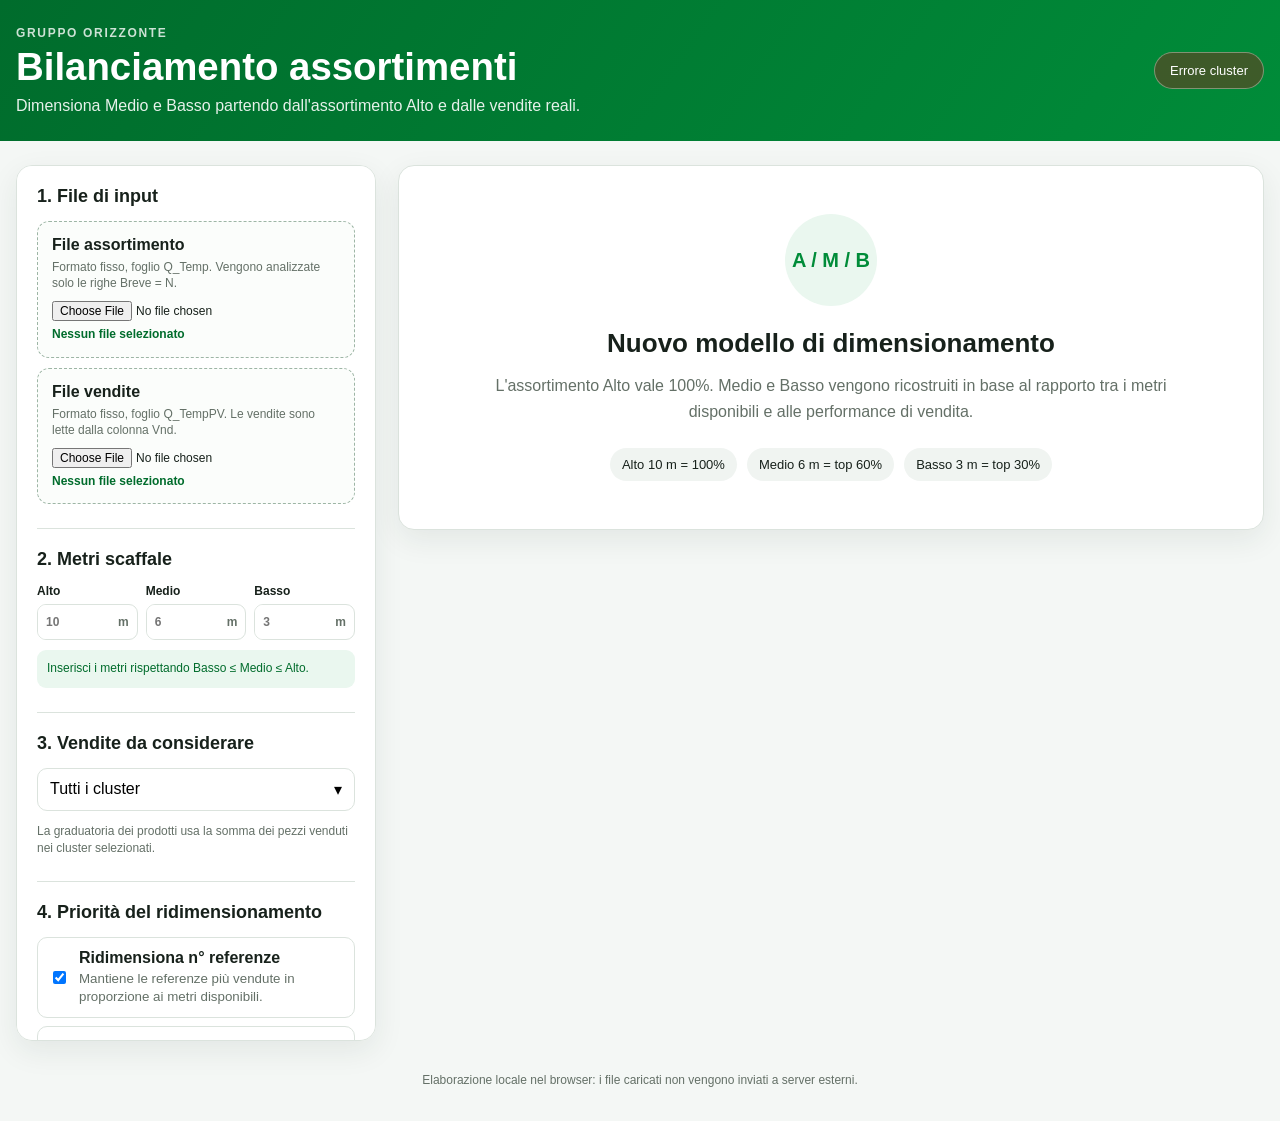
<file: configura-assortimento-reset/index.html>
<!doctype html>
<html lang="it">
<head>
  <meta charset="utf-8">
  <meta name="viewport" content="width=device-width, initial-scale=1">
  <meta name="description" content="Bilanciamento assortimenti per cluster Alto, Medio e Basso">
  <title>Bilanciamento assortimenti</title>
  <link rel="stylesheet" href="css/style.css">
</head>
<body>
  <header class="topbar">
    <div class="shell topbar-inner">
      <div>
        <p class="eyebrow">GRUPPO ORIZZONTE</p>
        <h1>Bilanciamento assortimenti</h1>
        <p class="subtitle">Dimensiona Medio e Basso partendo dall'assortimento Alto e dalle vendite reali.</p>
      </div>
      <div id="clusterStatus" class="status-pill">Caricamento cluster...</div>
    </div>
  </header>

  <main class="shell layout">
    <aside class="panel controls">
      <section>
        <h2>1. File di input</h2>
        <label class="upload-box" for="assortmentFile">
          <span class="upload-title">File assortimento</span>
          <span class="upload-help">Formato fisso, foglio Q_Temp. Vengono analizzate solo le righe Breve = N.</span>
          <input id="assortmentFile" type="file" accept=".xlsx,.xls">
          <span id="assortmentName" class="file-name">Nessun file selezionato</span>
        </label>
        <label class="upload-box" for="salesFile">
          <span class="upload-title">File vendite</span>
          <span class="upload-help">Formato fisso, foglio Q_TempPV. Le vendite sono lette dalla colonna Vnd.</span>
          <input id="salesFile" type="file" accept=".xlsx,.xls">
          <span id="salesName" class="file-name">Nessun file selezionato</span>
        </label>
      </section>

      <section>
        <h2>2. Metri scaffale</h2>
        <div class="meters-grid">
          <label>Alto
            <div class="input-unit"><input id="metersAlto" type="number" min="0.01" step="0.01" placeholder="10"><span>m</span></div>
          </label>
          <label>Medio
            <div class="input-unit"><input id="metersMedio" type="number" min="0" step="0.01" placeholder="6"><span>m</span></div>
          </label>
          <label>Basso
            <div class="input-unit"><input id="metersBasso" type="number" min="0" step="0.01" placeholder="3"><span>m</span></div>
          </label>
        </div>
        <div id="ratioPreview" class="ratio-preview">Inserisci i metri per calcolare le percentuali.</div>
      </section>

      <section>
        <h2>3. Vendite da considerare</h2>
        <div class="multi-select" id="clusterSelect">
          <button type="button" id="clusterSelectButton" class="multi-select-button" aria-expanded="false">
            <span id="clusterSelectLabel">Tutti i cluster</span><span aria-hidden="true">▾</span>
          </button>
          <div id="clusterSelectMenu" class="multi-select-menu hidden">
            <label><input type="checkbox" value="Tutti" checked> Tutti</label>
            <label><input type="checkbox" value="Alto" checked> Alto</label>
            <label><input type="checkbox" value="Medio" checked> Medio</label>
            <label><input type="checkbox" value="Basso" checked> Basso</label>
          </div>
        </div>
        <p class="note">La graduatoria dei prodotti usa la somma dei pezzi venduti nei cluster selezionati.</p>
      </section>

      <section>
        <h2>4. Priorità del ridimensionamento</h2>
        <label class="choice-card">
          <input id="resizeReferences" type="checkbox" checked>
          <span><b>Ridimensiona n° referenze</b><small>Mantiene le referenze più vendute in proporzione ai metri disponibili.</small></span>
        </label>
        <label class="choice-card">
          <input id="resizeQuantities" type="checkbox" checked>
          <span><b>Ridimensiona quantità per referenza</b><small>Riduce la profondità rispettando multipli e sottomultipli di Art_Pz.</small></span>
        </label>
      </section>

      <button id="analyzeButton" class="primary" disabled>Analizza e dimensiona</button>
      <div id="messages" class="messages" aria-live="polite"></div>
    </aside>

    <section class="content">
      <div id="welcome" class="panel welcome">
        <div class="welcome-mark">A / M / B</div>
        <h2>Nuovo modello di dimensionamento</h2>
        <p>L'assortimento Alto vale 100%. Medio e Basso vengono ricostruiti in base al rapporto tra i metri disponibili e alle performance di vendita.</p>
        <div class="example">
          <span>Alto 10 m = 100%</span>
          <span>Medio 6 m = top 60%</span>
          <span>Basso 3 m = top 30%</span>
        </div>
      </div>

      <div id="results" class="hidden">
        <div id="scopeBanner" class="scope-banner"></div>
        <div id="kpis" class="kpi-grid"></div>

        <nav class="tabs">
          <button class="tab active" data-tab="supplierTab">Riepilogo fornitori</button>
          <button class="tab" data-tab="detailTab">Dettaglio referenze</button>
          <button class="tab" data-tab="qualityTab">Controlli</button>
        </nav>

        <section id="supplierTab" class="tab-panel active">
          <div class="panel">
            <div class="panel-head split">
              <div>
                <h2>Riepilogo per fornitore</h2>
                <p class="muted">I risultati sono aggregati usando la colonna Fornitore.</p>
              </div>
              <button id="exportButton" class="secondary">Esporta Excel</button>
            </div>
            <div class="table-wrap"><table id="supplierTable"></table></div>
          </div>
        </section>

        <section id="detailTab" class="tab-panel">
          <div class="panel">
            <div class="panel-head split">
              <div>
                <h2>Dettaglio delle referenze</h2>
                <p class="muted">Ordinamento per fornitore e performance decrescente.</p>
              </div>
              <input id="searchInput" class="search" type="search" placeholder="Cerca prodotto, ID o fornitore">
            </div>
            <div class="table-wrap"><table id="detailTable"></table></div>
          </div>
        </section>

        <section id="qualityTab" class="tab-panel">
          <div class="panel">
            <div class="panel-head"><h2>Controlli sui dati</h2></div>
            <div id="qualityContent"></div>
          </div>
        </section>
      </div>
    </section>
  </main>

  <footer class="shell footer">Elaborazione locale nel browser: i file caricati non vengono inviati a server esterni.</footer>

  <script src="https://cdn.sheetjs.com/xlsx-0.20.3/package/dist/xlsx.full.min.js"></script>
  <script src="js/engine.js"></script>
  <script src="js/app.js"></script>
</body>
</html>
</file>
<file: configura-assortimento-reset/css/style.css>
:root {
  --green: #008c39;
  --green-dark: #006c2c;
  --green-soft: #eaf7ef;
  --ink: #17211b;
  --muted: #647067;
  --line: #dbe3dd;
  --bg: #f4f7f5;
  --white: #ffffff;
  --warning: #a45d00;
  --danger: #b42318;
  --shadow: 0 10px 30px rgba(25, 55, 36, 0.08);
}
* { box-sizing: border-box; }
html { font-family: Arial, Helvetica, sans-serif; color: var(--ink); background: var(--bg); }
body { margin: 0; min-width: 320px; }
button, input { font: inherit; }
.shell { width: min(1500px, calc(100% - 32px)); margin: 0 auto; }
.topbar { color: white; background: linear-gradient(125deg, var(--green-dark), var(--green)); padding: 26px 0; }
.topbar-inner { display: flex; align-items: center; justify-content: space-between; gap: 24px; }
.eyebrow { margin: 0 0 5px; font-size: 12px; font-weight: 700; letter-spacing: .14em; opacity: .8; }
h1 { margin: 0; font-size: clamp(26px, 3vw, 42px); }
.subtitle { margin: 8px 0 0; opacity: .9; }
.status-pill { flex: none; border: 1px solid rgba(255,255,255,.35); border-radius: 999px; padding: 10px 15px; background: rgba(255,255,255,.13); font-size: 13px; }
.status-pill.ok { background: rgba(255,255,255,.23); }
.status-pill.error { background: rgba(155, 22, 22, .4); }
.layout { display: grid; grid-template-columns: 360px minmax(0,1fr); gap: 22px; padding: 24px 0 10px; align-items: start; }
.panel { background: var(--white); border: 1px solid var(--line); border-radius: 16px; box-shadow: var(--shadow); }
.controls { padding: 20px; position: sticky; top: 12px; max-height: calc(100vh - 24px); overflow: auto; }
.controls section + section { margin-top: 24px; padding-top: 20px; border-top: 1px solid var(--line); }
h2 { margin: 0 0 14px; font-size: 18px; }
.upload-box { display: block; padding: 14px; border: 1px dashed #9db5a5; border-radius: 12px; cursor: pointer; background: #fbfdfb; transition: .15s ease; }
.upload-box + .upload-box { margin-top: 10px; }
.upload-box:hover { border-color: var(--green); background: var(--green-soft); }
.upload-box input { display: block; width: 100%; margin-top: 10px; font-size: 12px; }
.upload-title { display: block; font-weight: 700; }
.upload-help, .file-name { display: block; margin-top: 5px; font-size: 12px; color: var(--muted); line-height: 1.35; }
.file-name { color: var(--green-dark); font-weight: 700; overflow: hidden; text-overflow: ellipsis; white-space: nowrap; }
.meters-grid { display: grid; grid-template-columns: repeat(3,1fr); gap: 8px; }
.meters-grid label { font-size: 12px; font-weight: 700; }
.input-unit { display: flex; align-items: center; margin-top: 6px; border: 1px solid var(--line); border-radius: 9px; background: white; overflow: hidden; }
.input-unit input { width: 100%; min-width: 0; border: 0; padding: 10px 8px; outline: none; }
.input-unit span { padding-right: 8px; color: var(--muted); }
.ratio-preview { margin-top: 10px; padding: 10px; border-radius: 9px; background: var(--green-soft); color: var(--green-dark); font-size: 12px; line-height: 1.45; }
.multi-select { position: relative; }
.multi-select-button { display: flex; justify-content: space-between; align-items: center; width: 100%; padding: 11px 12px; border: 1px solid var(--line); border-radius: 10px; background: white; cursor: pointer; }
.multi-select-menu { position: absolute; z-index: 20; top: calc(100% + 5px); left: 0; right: 0; padding: 8px; border: 1px solid var(--line); border-radius: 10px; background: white; box-shadow: var(--shadow); }
.multi-select-menu label { display: flex; align-items: center; gap: 9px; padding: 8px; border-radius: 7px; cursor: pointer; }
.multi-select-menu label:hover { background: var(--green-soft); }
.note, .muted { color: var(--muted); font-size: 12px; line-height: 1.45; }
.choice-card { display: flex; gap: 10px; padding: 11px; border: 1px solid var(--line); border-radius: 10px; cursor: pointer; }
.choice-card + .choice-card { margin-top: 8px; }
.choice-card input { margin-top: 3px; }
.choice-card b, .choice-card small { display: block; }
.choice-card small { margin-top: 3px; color: var(--muted); line-height: 1.35; }
.primary, .secondary { border: 0; border-radius: 10px; padding: 12px 16px; font-weight: 700; cursor: pointer; }
.primary { width: 100%; margin-top: 22px; color: white; background: var(--green); }
.primary:hover:not(:disabled) { background: var(--green-dark); }
.primary:disabled { cursor: not-allowed; opacity: .45; }
.secondary { color: var(--green-dark); background: var(--green-soft); border: 1px solid #b8dec5; }
.messages { margin-top: 12px; }
.message { margin-top: 8px; padding: 10px 12px; border-radius: 9px; font-size: 12px; line-height: 1.4; }
.message.error { color: var(--danger); background: #fff0ee; }
.message.warning { color: var(--warning); background: #fff6e8; }
.message.info { color: #245b36; background: var(--green-soft); }
.content { min-width: 0; }
.welcome { padding: 48px; text-align: center; }
.welcome-mark { display: inline-flex; align-items: center; justify-content: center; width: 92px; height: 92px; border-radius: 50%; background: var(--green-soft); color: var(--green); font-weight: 800; font-size: 20px; }
.welcome h2 { margin-top: 22px; font-size: 26px; }
.welcome p { max-width: 720px; margin: 0 auto; color: var(--muted); line-height: 1.6; }
.example { display: flex; flex-wrap: wrap; justify-content: center; gap: 10px; margin-top: 24px; }
.example span { padding: 9px 12px; border-radius: 999px; background: #f0f4f1; font-size: 13px; }
.scope-banner { margin-bottom: 14px; padding: 13px 16px; border-radius: 12px; color: var(--green-dark); background: var(--green-soft); border: 1px solid #c2e3ce; }
.kpi-grid { display: grid; grid-template-columns: repeat(5,minmax(0,1fr)); gap: 12px; margin-bottom: 16px; }
.kpi { padding: 16px; border: 1px solid var(--line); border-radius: 13px; background: white; }
.kpi-label { color: var(--muted); font-size: 12px; }
.kpi-value { display: block; margin-top: 7px; font-size: 24px; font-weight: 800; }
.kpi-help { display: block; margin-top: 4px; color: var(--muted); font-size: 11px; }
.tabs { display: flex; gap: 6px; margin: 0 0 12px; }
.tab { border: 1px solid var(--line); border-radius: 9px; padding: 10px 13px; background: white; cursor: pointer; }
.tab.active { color: white; border-color: var(--green); background: var(--green); }
.tab-panel { display: none; }
.tab-panel.active { display: block; }
.panel-head { padding: 18px 20px; border-bottom: 1px solid var(--line); }
.panel-head h2 { margin: 0; }
.panel-head.split { display: flex; justify-content: space-between; align-items: center; gap: 16px; }
.panel-head p { margin: 5px 0 0; }
.search { width: min(320px,100%); padding: 10px 12px; border: 1px solid var(--line); border-radius: 9px; }
.table-wrap { overflow: auto; max-height: 68vh; }
table { width: 100%; border-collapse: collapse; font-size: 12px; }
th { position: sticky; top: 0; z-index: 2; padding: 10px 9px; color: #34443a; background: #eef3ef; text-align: left; white-space: nowrap; border-bottom: 1px solid #cdd8d0; }
td { padding: 9px; border-bottom: 1px solid #edf0ee; vertical-align: top; }
tbody tr:hover { background: #fbfdfb; }
td.num, th.num { text-align: right; font-variant-numeric: tabular-nums; }
.supplier-start td { border-top: 2px solid #a9c9b3; }
.badge { display: inline-block; padding: 4px 7px; border-radius: 999px; font-size: 10px; font-weight: 700; }
.badge.keep { color: #146c36; background: #e3f7e9; }
.badge.reduce { color: #8a4d00; background: #fff1d6; }
.badge.remove { color: #9c241b; background: #ffe9e7; }
.quality-grid { display: grid; grid-template-columns: repeat(2,minmax(0,1fr)); gap: 12px; padding: 20px; }
.quality-item { padding: 14px; border: 1px solid var(--line); border-radius: 11px; }
.quality-item b { display: block; margin-bottom: 5px; }
.footer { padding: 22px 0 34px; color: var(--muted); text-align: center; font-size: 12px; }
.hidden { display: none !important; }
@media (max-width: 1050px) {
  .layout { grid-template-columns: 1fr; }
  .controls { position: static; max-height: none; }
  .kpi-grid { grid-template-columns: repeat(2,minmax(0,1fr)); }
}
@media (max-width: 620px) {
  .shell { width: min(100% - 18px,1500px); }
  .topbar-inner, .panel-head.split { align-items: flex-start; flex-direction: column; }
  .status-pill { align-self: flex-start; }
  .meters-grid, .quality-grid { grid-template-columns: 1fr; }
  .kpi-grid { grid-template-columns: 1fr; }
  .welcome { padding: 28px 18px; }
  .tabs { overflow-x: auto; }
}
</file>
